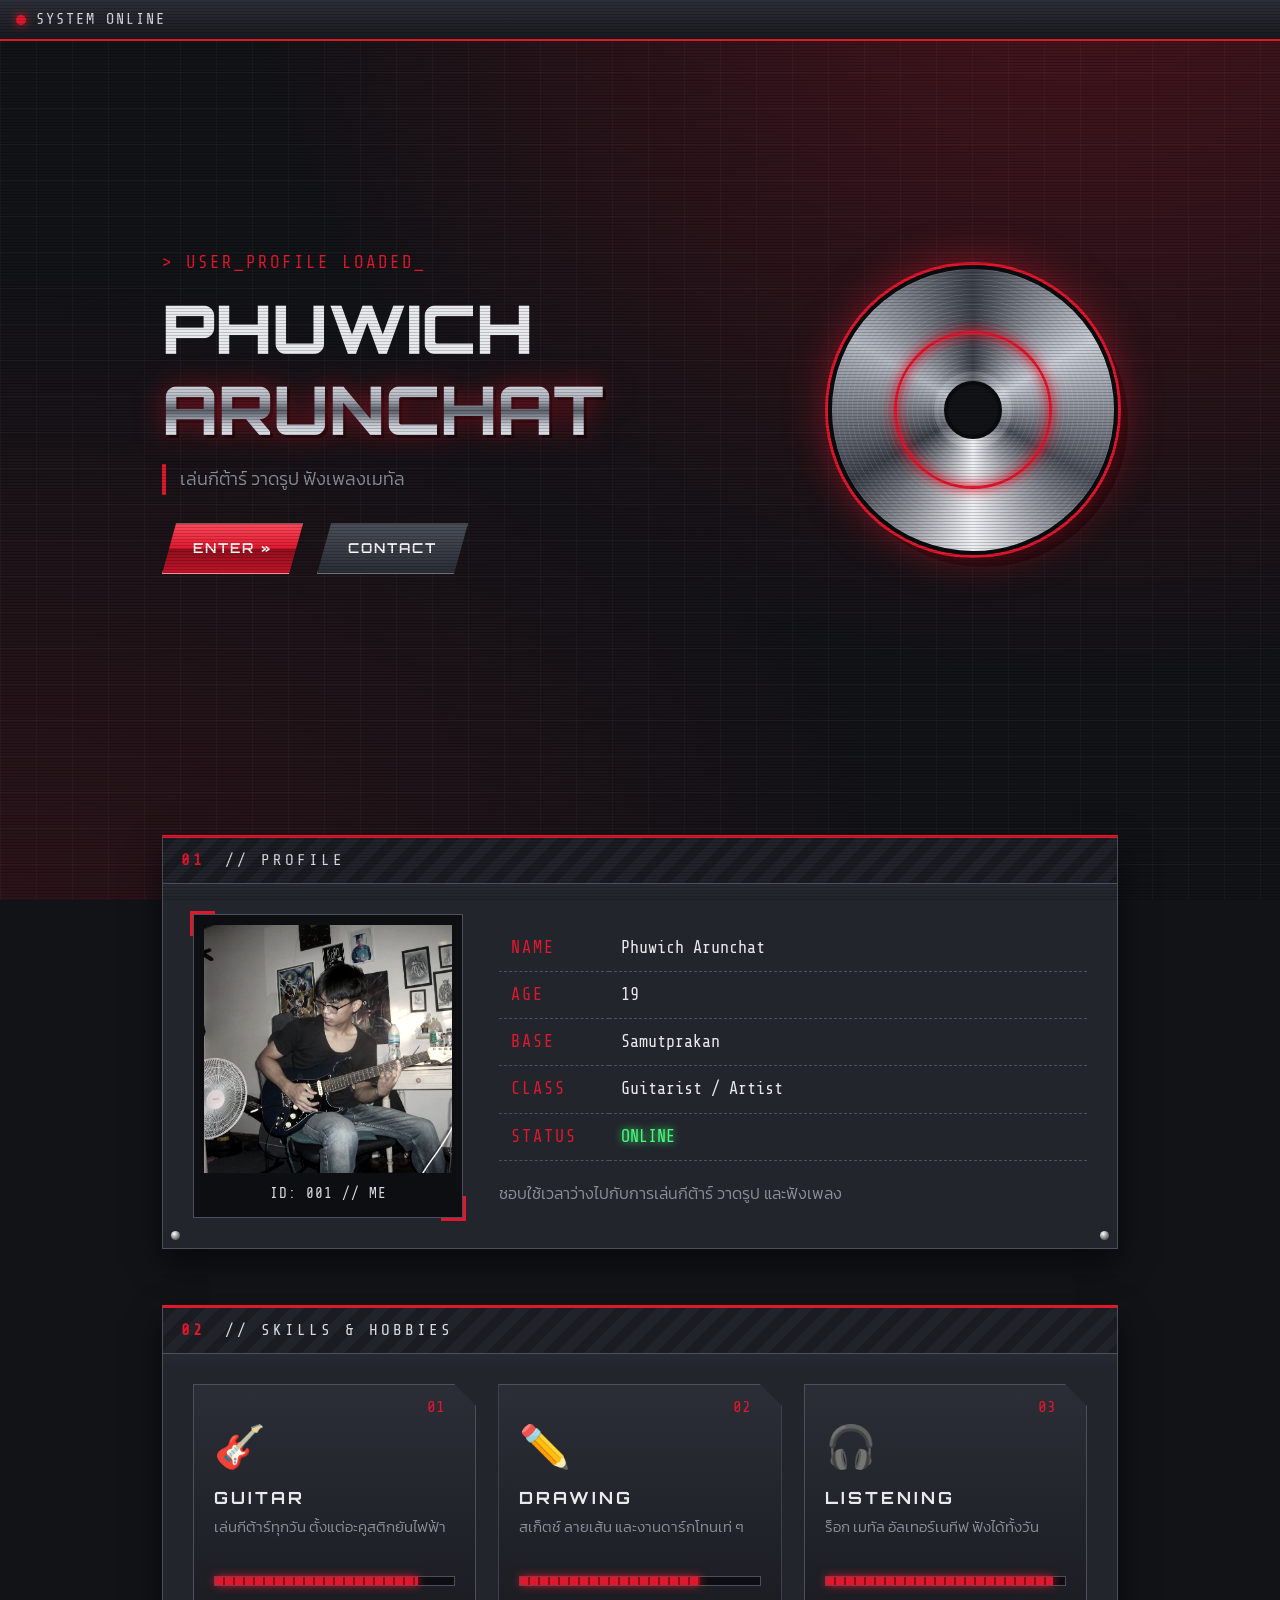
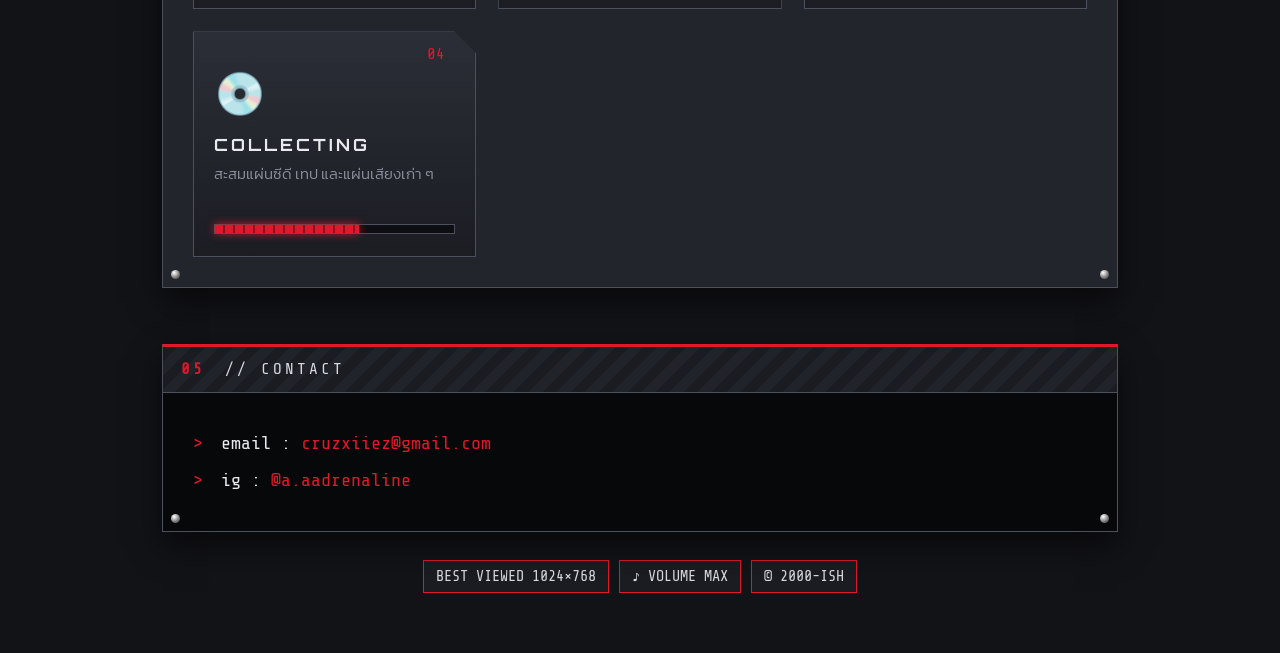
<file: index.html>
<!DOCTYPE html>
<html lang="th">
<head>
  <meta charset="UTF-8">
  <meta name="viewport" content="width=device-width, initial-scale=1.0">
  <!-- แก้ชื่อที่โชว์บนแท็บเบราว์เซอร์ -->
  <title>resume Phuwich</title>
  <link rel="preconnect" href="https://fonts.googleapis.com">
  <link rel="preconnect" href="https://fonts.gstatic.com" crossorigin>
  <link href="https://fonts.googleapis.com/css2?family=Orbitron:wght@600;800;900&family=Share+Tech+Mono&family=Kanit:wght@300;400;600&display=swap" rel="stylesheet">
  <link rel="stylesheet" href="style.css">
</head>
<body>

  <!-- แถบสถานะด้านบน -->
  <div class="statusbar">
    <span class="dot"></span>
    <!-- แก้ข้อความแถบสถานะ -->
    <span>SYSTEM ONLINE</span>
    <div class="ticker"><div class="ticker-inner">
      <span>// GUITAR ▮ DRAWING ▮ MUSIC ▮ NO LIMITS ▮ GUITAR ▮ DRAWING ▮ MUSIC ▮ NO LIMITS ▮ GUITAR ▮ DRAWING ▮ MUSIC ▮ NO LIMITS</span>
    </div></div>
  </div>

  <!-- ═══════════════ 1) ส่วนหัว ═══════════════ -->
  <header class="hero">
    <div class="hero-text">
      <p class="tag">&gt; USER_PROFILE LOADED_</p>
      <!-- แก้ชื่อของคุณ -->
      <h1>PhuwicH <span class="metal">Arunchat</span></h1>
      <!-- แก้ประโยคแนะนำสั้น ๆ -->
      <p class="subtitle">เล่นกีต้าร์ วาดรูป ฟังเพลงเมทัล</p>
      <div class="hero-btns">
        <a class="btn" href="#about">ENTER »</a>
        <a class="btn ghost" href="#contact">CONTACT</a>
      </div>
    </div>

    <!-- แผ่นดิสก์เมทัลหมุน (ไม่ต้องแก้) -->
    <div class="disc"><div class="ring"></div><div class="hole"></div></div>
  </header>

  <main>

    <!-- ═══════════════ 2) เกี่ยวกับฉัน ═══════════════ -->
    <section class="panel" id="about">
      <div class="panel-head"><b>01</b> // PROFILE</div>
      <div class="panel-body about-grid">

        <!-- ใส่ไฟล์รูปในโฟลเดอร์ images ชื่อ me.jpg -->
        <figure class="frame">
          <div class="photo" style="background-image:url('images/me.jpg')"></div>
          <figcaption>ID: 001 // ME</figcaption>
        </figure>

        <div>
          <!-- แก้ข้อมูลส่วนตัวตรงนี้ -->
          <table class="specs">
            <tr><th>NAME</th><td>Phuwich Arunchat</td></tr>
            <tr><th>AGE</th><td>19</td></tr>
            <tr><th>BASE</th><td>Samutprakan</td></tr>
            <tr><th>CLASS</th><td>Guitarist / Artist</td></tr>
            <tr><th>STATUS</th><td><span class="live">ONLINE</span></td></tr>
          </table>
          <p class="bio">ชอบใช้เวลาว่างไปกับการเล่นกีต้าร์ วาดรูป และฟังเพลง</p>
        </div>
      </div>
    </section>

    <!-- ═══════════════ 3) งานอดิเรก ═══════════════ -->
    <section class="panel">
      <div class="panel-head"><b>02</b> // SKILLS &amp; HOBBIES</div>
      <div class="panel-body cards">

        <article class="card">
          <span class="num">01</span>
          <div class="icon">🎸</div>
          <h3>GUITAR</h3>
          <p>เล่นกีต้าร์ทุกวัน ตั้งแต่อะคูสติกยันไฟฟ้า</p>
          <div class="bar" style="--lv:85%"><i></i></div>
        </article>

        <article class="card">
          <span class="num">02</span>
          <div class="icon">✏️</div>
          <h3>DRAWING</h3>
          <p>สเก็ตช์ ลายเส้น และงานดาร์กโทนเท่ ๆ</p>
          <div class="bar" style="--lv:75%"><i></i></div>
        </article>

        <article class="card">
          <span class="num">03</span>
          <div class="icon">🎧</div>
          <h3>LISTENING</h3>
          <p>ร็อก เมทัล อัลเทอร์เนทีฟ ฟังได้ทั้งวัน</p>
          <div class="bar" style="--lv:95%"><i></i></div>
        </article>

        <article class="card">
          <span class="num">04</span>
          <div class="icon">💿</div>
          <h3>COLLECTING</h3>
          <p>สะสมแผ่นซีดี เทป และแผ่นเสียงเก่า ๆ</p>
          <div class="bar" style="--lv:60%"><i></i></div>
        </article>

      </div>
    </section>
  </main>

  <!-- ═══════════════ 6) ติดต่อ ═══════════════ -->
  <footer id="contact">
    <div class="panel">
      <div class="panel-head"><b>05</b> // CONTACT</div>
      <div class="panel-body terminal">
        <!-- แก้ช่องทางติดต่อ -->
        <p><span>&gt;</span> email : <a href="mailto:you@example.com">cruzxiiez@gmail.com</a></p>
        <p><span>&gt;</span> ig    : <a href="https://instagram.com/a.aadrenaline">@a.aadrenaline</a></p>
        
      </div>
    </div>
    <div class="badges"><span>BEST VIEWED 1024×768</span><span>♪ VOLUME MAX</span><span>© 2000-ISH</span></div>
  </footer>

</body>
</html>
</file>
<file: style.css>
/* ═══════════════════════════════════════════
   ✏️ เปลี่ยนสีของทั้งเว็บได้ที่นี่ที่เดียว
   ═══════════════════════════════════════════ */
:root {
  --red:      #e0182d;   /* แดงหลัก */
  --red-dark: #8f0f1d;   /* แดงเข้ม */
  --bg:       #121317;   /* พื้นหลังเทาเข้ม */
  --steel:    #22252c;   /* แผ่นโลหะ */
  --steel-2:  #343842;   /* โลหะสว่างขึ้น */
  --light:    #d7dae0;   /* เงินสว่าง */
  --text:     #e9eaee;   /* ตัวอักษร */
  --muted:    #8b909c;   /* ตัวอักษรรอง */

  --font-title: 'Orbitron', 'Kanit', sans-serif;
  --font-mono:  'Share Tech Mono', 'Kanit', monospace;
  --font-body:  'Kanit', sans-serif;   /* รองรับไทย */
}

/* ───────── พื้นฐาน ───────── */
* { box-sizing: border-box; margin: 0; padding: 0; }

body {
  font-family: var(--font-body);
  font-weight: 300;
  color: var(--text);
  line-height: 1.8;
  min-height: 100vh;
  overflow-x: hidden;
  background:
    radial-gradient(ellipse at 85% -10%, rgba(224,24,45,.28), transparent 55%),
    radial-gradient(ellipse at 0% 100%, rgba(224,24,45,.12), transparent 50%),
    /* ตารางเส้นบาง ๆ */
    linear-gradient(rgba(255,255,255,.03) 1px, transparent 1px),
    linear-gradient(90deg, rgba(255,255,255,.03) 1px, transparent 1px),
    var(--bg);
  background-size: auto, auto, 36px 36px, 36px 36px, auto;
  background-attachment: fixed;
}
/* เส้นสแกนทั้งจอ */
body::after {
  content: "";
  position: fixed; inset: 0;
  pointer-events: none;
  background: repeating-linear-gradient(transparent 0 2px, rgba(0,0,0,.18) 2px 3px);
  z-index: 50;
}

main, .hero, footer { max-width: 1000px; margin: 0 auto; padding: 0 22px; }
h1, h2, h3 { font-family: var(--font-title); line-height: 1.2; text-transform: uppercase; }

a { color: var(--red); text-decoration: none; }
a:hover { color: #ff5566; text-shadow: 0 0 8px var(--red); }

/* ตัวหนังสือโลหะ */
.metal {
  background: linear-gradient(180deg, #fff 0%, #aeb3bd 38%, #5b606b 52%, #c9cdd6 70%, #fff 100%);
  -webkit-background-clip: text;
  background-clip: text;
  color: transparent;
  filter: drop-shadow(0 0 14px rgba(224,24,45,.55)) drop-shadow(3px 3px 0 rgba(0,0,0,.7));
}

/* ───────── แถบสถานะ ───────── */
.statusbar {
  display: flex; align-items: center; gap: 10px;
  padding: 6px 16px;
  font-family: var(--font-mono);
  font-size: .95rem;
  letter-spacing: 2px;
  background: linear-gradient(180deg, #2c2f37, #181a1f);
  border-bottom: 2px solid var(--red);
  color: var(--light);
  overflow: hidden;
}
.dot { width: 10px; height: 10px; border-radius: 50%; background: var(--red); box-shadow: 0 0 10px var(--red); animation: blink 1.2s steps(2) infinite; flex: 0 0 auto; }
@keyframes blink { 50% { opacity: .15; } }
.ticker { flex: 1; overflow: hidden; white-space: nowrap; color: var(--muted); }
.ticker-inner { display: inline-block; padding-left: 100%; animation: scroll 30s linear infinite; }
@keyframes scroll { to { transform: translateX(-100%); } }

/* ───────── ส่วนหัว ───────── */
.hero {
  display: flex; align-items: center; justify-content: space-between;
  gap: 30px; flex-wrap: wrap;
  min-height: 82vh;
}
.hero-text { flex: 1 1 360px; }
.tag { font-family: var(--font-mono); color: var(--red); font-size: 1.1rem; letter-spacing: 2px; }
.hero h1 { font-size: clamp(2.2rem, 7vw, 4.2rem); font-weight: 900; margin: 10px 0 14px; }
.subtitle { color: var(--muted); font-size: 1.1rem; margin-bottom: 28px; border-left: 4px solid var(--red); padding-left: 14px; }
.hero-btns { display: flex; gap: 14px; flex-wrap: wrap; }

.btn {
  display: inline-block;
  font-family: var(--font-title); font-weight: 600; font-size: .85rem; letter-spacing: 2px;
  color: #fff;
  padding: 12px 30px;
  background: linear-gradient(180deg, #ff4a5c 0%, var(--red) 50%, var(--red-dark) 51%, #c3142a 100%);
  border: 1px solid #ff8c98;
  clip-path: polygon(14px 0, 100% 0, calc(100% - 14px) 100%, 0 100%);   /* ปุ่มเฉียงดุ ๆ */
  box-shadow: 0 0 18px rgba(224,24,45,.5);
  transition: transform .15s, filter .15s;
}
.btn:hover { color: #fff; text-shadow: none; transform: translateY(-2px); filter: brightness(1.2); }
.btn.ghost { background: linear-gradient(180deg, #4a4e59, #2a2d34); border-color: #6d7280; box-shadow: none; }

/* ดิสก์เมทัล */
.disc {
  position: relative;
  width: 290px; height: 290px;
  flex: 0 0 auto; margin: 0 auto;
  border-radius: 50%;
  background:
    repeating-radial-gradient(circle, rgba(255,255,255,.08) 0 1px, transparent 1px 5px),
    conic-gradient(from 0deg, #3b3f49, #c9cdd6, #4a4e59, #eef0f4, #3b3f49, #b3b8c2, #3b3f49);
  border: 4px solid #0b0c0f;
  box-shadow: 0 0 0 3px var(--red), 0 0 40px rgba(224,24,45,.55), 10px 12px 0 rgba(0,0,0,.5);
  animation: spin 8s linear infinite;
}
.disc .ring { position: absolute; inset: 22%; border-radius: 50%; border: 3px solid var(--red); box-shadow: 0 0 14px var(--red), inset 0 0 14px var(--red); }
.disc .hole { position: absolute; inset: 0; margin: auto; width: 58px; height: 58px; border-radius: 50%; background: var(--bg); border: 4px solid #0b0c0f; box-shadow: 0 0 0 10px rgba(255,255,255,.18); }
@keyframes spin { to { transform: rotate(360deg); } }

/* ───────── แผงโลหะ (ใช้ซ้ำทุกส่วน) ───────── */
.panel {
  position: relative;
  margin: 56px 0;
  background: linear-gradient(180deg, var(--steel-2) 0, var(--steel) 60px);
  border: 1px solid #4b505c;
  border-top: 3px solid var(--red);
  box-shadow: 0 14px 30px rgba(0,0,0,.55), inset 0 1px 0 rgba(255,255,255,.12);
}
/* น็อตมุมแผง */
.panel::before, .panel::after {
  content: ""; position: absolute; bottom: 8px; width: 9px; height: 9px; border-radius: 50%;
  background: radial-gradient(circle at 35% 30%, #fff, #777 60%, #333);
}
.panel::before { left: 8px; } .panel::after { right: 8px; }

.panel-head {
  font-family: var(--font-mono);
  letter-spacing: 3px;
  padding: 8px 18px;
  background: repeating-linear-gradient(135deg, #1a1c21 0 10px, #202329 10px 20px);
  border-bottom: 1px solid #4b505c;
  color: var(--light);
}
.panel-head b { color: var(--red); margin-right: 8px; }
.panel-body { padding: 30px; }

/* ───────── เกี่ยวกับฉัน ───────── */
.about-grid { display: grid; grid-template-columns: 270px 1fr; gap: 36px; align-items: center; }

.specs { width: 100%; border-collapse: collapse; font-family: var(--font-mono); font-size: 1.05rem; }
.specs th, .specs td { text-align: left; padding: 8px 12px; border-bottom: 1px dashed #4b505c; }
.specs th { color: var(--red); width: 110px; letter-spacing: 2px; font-weight: normal; }
.live { color: #46ff7a; text-shadow: 0 0 8px #46ff7a; }
.bio { margin-top: 18px; color: var(--muted); }

/* ───────── กรอบรูป ───────── */
.frame { position: relative; max-width: 290px; width: 100%; margin: 0 auto; padding: 10px; background: #0d0e11; border: 1px solid #4b505c; transition: transform .25s, box-shadow .25s; }
.frame:hover { transform: translateY(-6px); box-shadow: 0 0 22px rgba(224,24,45,.55); }
.frame::before, .frame::after { content: ""; position: absolute; width: 22px; height: 22px; border: 3px solid var(--red); }
.frame::before { top: -4px; left: -4px; border-right: 0; border-bottom: 0; }
.frame::after  { bottom: -4px; right: -4px; border-left: 0; border-top: 0; }
.frame .photo {
  aspect-ratio: 1 / 1;
  background-color: #1b1d23;
  background-size: cover; background-position: center;
  display: grid; place-items: center; text-align: center;
  font-family: var(--font-mono); font-size: .85rem; color: var(--muted);
  filter: grayscale(.55) contrast(1.1);
  transition: filter .3s;
}
.frame:hover .photo { filter: grayscale(0) contrast(1.1); }
.frame figcaption { font-family: var(--font-mono); font-size: .9rem; letter-spacing: 1px; color: var(--light); padding-top: 8px; text-align: center; }

/* ───────── การ์ดงานอดิเรก ───────── */
.cards { display: grid; grid-template-columns: repeat(auto-fit, minmax(210px, 1fr)); gap: 22px; }
.card {
  position: relative;
  padding: 24px 20px 22px;
  background: linear-gradient(180deg, #2b2e36, #1b1d23);
  border: 1px solid #4b505c;
  clip-path: polygon(0 0, calc(100% - 22px) 0, 100% 22px, 100% 100%, 0 100%);   /* มุมตัดเฉียง */
  transition: transform .25s, box-shadow .25s, border-color .25s;
}
.card:hover { transform: translateY(-6px); border-color: var(--red); box-shadow: 0 0 24px rgba(224,24,45,.5); }
.card .num { position: absolute; top: 8px; right: 30px; font-family: var(--font-mono); color: var(--red); }
.card .icon { font-size: 2.6rem; }
.card h3 { font-size: 1.05rem; letter-spacing: 3px; margin: 4px 0 6px; }
.card p { font-size: .92rem; color: var(--muted); min-height: 3.3em; }

/* แถบระดับ (ปรับด้วย --lv ใน HTML) */
.bar { margin-top: 14px; height: 10px; background: #0d0e11; border: 1px solid #4b505c; }
.bar i { display: block; height: 100%; width: var(--lv); background: repeating-linear-gradient(90deg, var(--red) 0 8px, #8f0f1d 8px 10px); box-shadow: 0 0 10px var(--red); }

/* ───────── เครื่องเล่นเพลง ───────── */
.display {
  display: flex; align-items: center; gap: 18px;
  padding: 14px 18px;
  background: #07080a;
  border: 2px solid #4b505c;
  box-shadow: inset 0 0 20px rgba(224,24,45,.25);
}
.led { font-family: var(--font-mono); font-size: 1.4rem; letter-spacing: 3px; color: var(--red); text-shadow: 0 0 10px var(--red); }

.eq { display: flex; align-items: flex-end; gap: 4px; height: 40px; }
.eq b { width: 7px; background: linear-gradient(180deg, #ff5566, var(--red-dark)); animation: bounce 1s ease-in-out infinite; }
.eq b:nth-child(2){animation-delay:.12s} .eq b:nth-child(3){animation-delay:.24s} .eq b:nth-child(4){animation-delay:.36s}
.eq b:nth-child(5){animation-delay:.48s} .eq b:nth-child(6){animation-delay:.6s} .eq b:nth-child(7){animation-delay:.72s} .eq b:nth-child(8){animation-delay:.84s}
@keyframes bounce { 0%,100% { height: 15%; } 50% { height: 100%; } }

.progress { margin: 16px 0 10px; height: 10px; background: #07080a; border: 1px solid #4b505c; }
.progress div { height: 100%; width: 40%; background: linear-gradient(90deg, var(--red-dark), var(--red)); box-shadow: 0 0 10px var(--red); animation: load 7s linear infinite alternate; }
@keyframes load { from { width: 12%; } to { width: 92%; } }

.tracks { list-style: none; counter-reset: t; }
.tracks li {
  counter-increment: t;
  display: flex; gap: 14px; align-items: baseline;
  padding: 10px 14px;
  border-bottom: 1px dashed #4b505c;
  font-family: var(--font-mono); font-size: 1.15rem;
  transition: background .2s, padding-left .2s;
}
.tracks li::before { content: counter(t, decimal-leading-zero); color: var(--red); }
.tracks li span { flex: 1; }
.tracks li em { font-family: var(--font-body); font-style: normal; font-size: .85rem; color: var(--muted); }
.tracks li:hover { background: linear-gradient(90deg, rgba(224,24,45,.3), transparent); padding-left: 22px; }

/* ───────── แกลเลอรี่ ───────── */
.gallery { display: flex; flex-wrap: wrap; justify-content: center; gap: 34px; }
.gallery .frame { width: 260px; margin: 0; }

/* ───────── ติดต่อ ───────── */
.terminal { font-family: var(--font-mono); font-size: 1.15rem; background: #07080a; }
.terminal p { margin: 4px 0; }
.terminal span { color: var(--red); margin-right: 8px; }
.cursor { color: var(--red); animation: blink 1s steps(2) infinite; font-style: normal; }

footer { padding-bottom: 60px; }
footer .panel { margin-bottom: 28px; }
.badges { display: flex; flex-wrap: wrap; gap: 10px; justify-content: center; }
.badges span { font-family: var(--font-mono); font-size: .95rem; padding: 2px 12px; color: var(--light); background: #1a1c21; border: 1px solid var(--red); }

/* ───────── มือถือ ───────── */
@media (max-width: 720px) {
  .about-grid { grid-template-columns: 1fr; }
  .hero { min-height: auto; padding-top: 40px; }
  .disc { width: 220px; height: 220px; }
  .panel-body { padding: 20px; }
}
</file>
